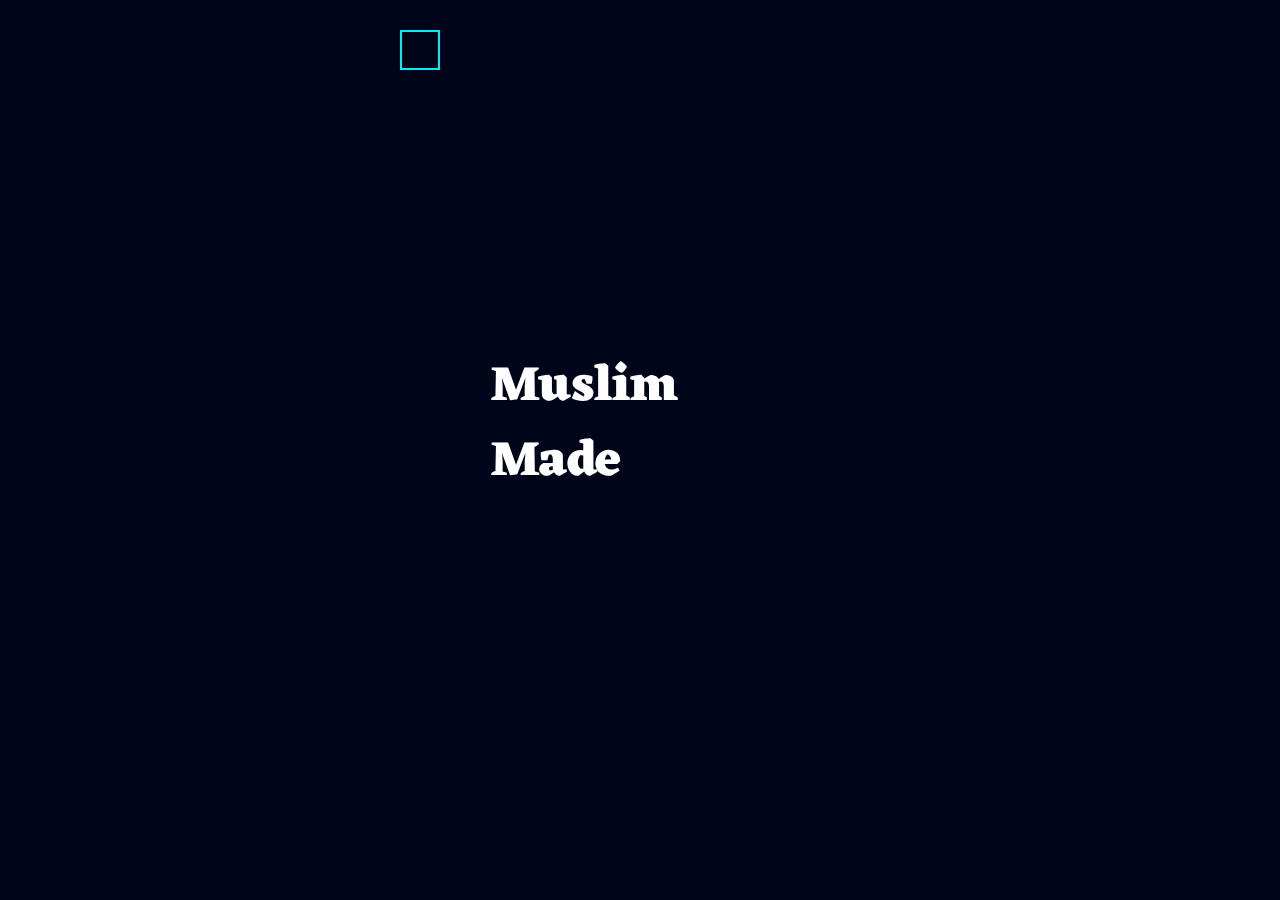
<file: Desktop/CompWeb/MM/muslimmade/index.html>
<!DOCTYPE html>
<html>
<head>
	<title>Muslim Made</title>
  <link rel="stylesheet" href="https://maxcdn.bootstrapcdn.com/bootstrap/4.0.0/css/bootstrap.min.css" integrity="sha384-Gn5384xqQ1aoWXA+058RXPxPg6fy4IWvTNh0E263XmFcJlSAwiGgFAW/dAiS6JXm" crossorigin="anonymous">
  <link rel="stylesheet" href="https://cdnjs.cloudflare.com/ajax/libs/font-awesome/4.7.0/css/font-awesome.min.css">
  <link href="https://fonts.googleapis.com/css?family=Poppins:600" rel="stylesheet">
  <link href="https://fonts.googleapis.com/css?family=Eczar" rel="stylesheet">
	<link rel="stylesheet" type="text/css" href="style.css">
  <link rel="stylesheet" type="text/css" href="landing.css">
</head>
<body>
  
<div class="landing-container">

<div class="rectangle" id="rec"></div>
<div class="rectangle" id="rec2"></div>
<div class="rectangle" id="rec3"></div>
<div class="rectangle" id="rec4"></div>
<div class="rectangle" id="rec5"></div>

 <div class="heading-container">
   <div class="heading">Muslim Made</div>
   <span class="tagline" id="mytagline">A Media Platform for the Ummah</span>
     <div class="col-md-3 col-sm-3 col-xs-6"> <a href="homepage.html" class="btn btn-sm animated-button thar-three">Continue</a> </div>
 </div>
 
</div>


     

<script src="https://code.jquery.com/jquery-3.2.1.slim.min.js" integrity="sha384-KJ3o2DKtIkvYIK3UENzmM7KCkRr/rE9/Qpg6aAZGJwFDMVNA/GpGFF93hXpG5KkN" crossorigin="anonymous"></script>
<script src="https://cdnjs.cloudflare.com/ajax/libs/popper.js/1.12.9/umd/popper.min.js" integrity="sha384-ApNbgh9B+Y1QKtv3Rn7W3mgPxhU9K/ScQsAP7hUibX39j7fakFPskvXusvfa0b4Q" crossorigin="anonymous"></script>
<script src="https://maxcdn.bootstrapcdn.com/bootstrap/4.0.0/js/bootstrap.min.js" integrity="sha384-JZR6Spejh4U02d8jOt6vLEHfe/JQGiRRSQQxSfFWpi1MquVdAyjUar5+76PVCmYl" crossorigin="anonymous">
</script>
<script type="text/javascript" src="script.js"></script>
</body>
</html>
</file>
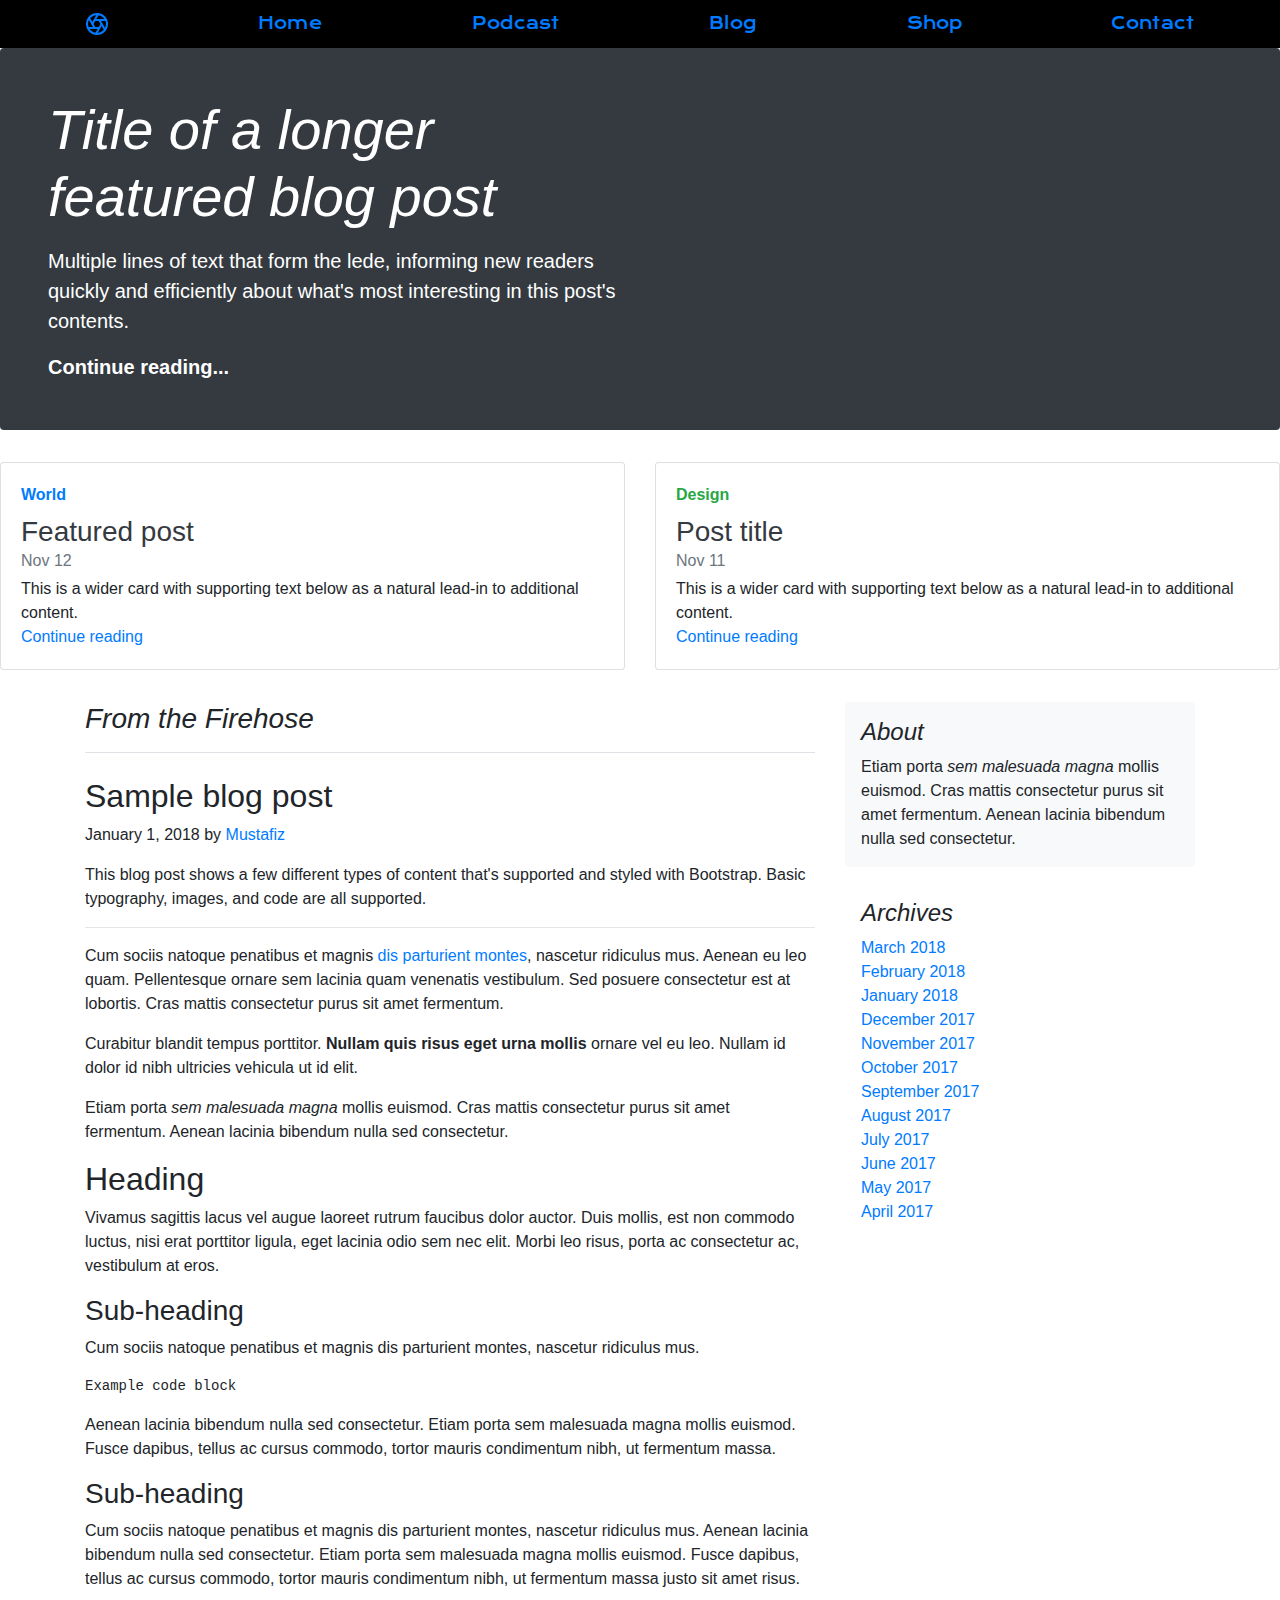
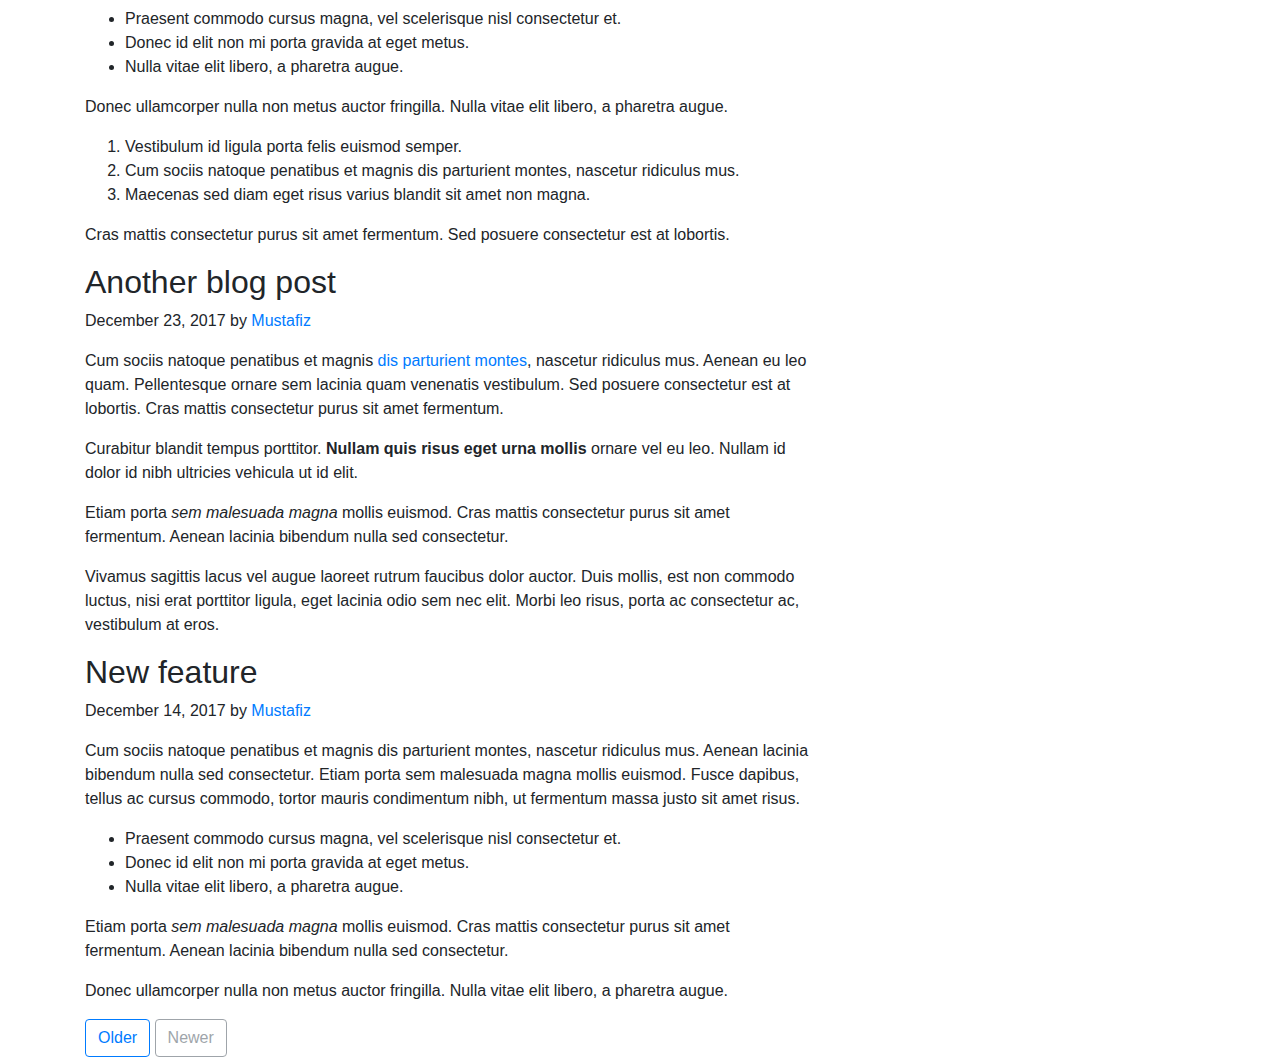
<file: Desktop/CompWeb/MM/muslimmade/blog.html>
<!DOCTYPE html>
<html>
<head>
	<title>Muslim Made - Blog</title>
  <link rel="stylesheet" href="https://maxcdn.bootstrapcdn.com/bootstrap/4.0.0/css/bootstrap.min.css" integrity="sha384-Gn5384xqQ1aoWXA+058RXPxPg6fy4IWvTNh0E263XmFcJlSAwiGgFAW/dAiS6JXm" crossorigin="anonymous">
  <link rel="stylesheet" href="https://cdnjs.cloudflare.com/ajax/libs/font-awesome/4.7.0/css/font-awesome.min.css">
  <link href="https://fonts.googleapis.com/css?family=Poppins:600" rel="stylesheet">
  <link href="https://fonts.googleapis.com/css?family=Krona+One" rel="stylesheet">
	<link rel="stylesheet" type="text/css" href="style.css">
</head>
<body>
  
<nav class="site-header py-1">
      <div class="container d-flex flex-column flex-md-row justify-content-between">
        <a class="py-2" href="#">
          <svg xmlns="http://www.w3.org/2000/svg" width="24" height="24" viewBox="0 0 24 24" fill="none" stroke="currentColor" stroke-width="2" stroke-linecap="round" stroke-linejoin="round" class="d-block mx-auto"><circle cx="12" cy="12" r="10"></circle><line x1="14.31" y1="8" x2="20.05" y2="17.94"></line><line x1="9.69" y1="8" x2="21.17" y2="8"></line><line x1="7.38" y1="12" x2="13.12" y2="2.06"></line><line x1="9.69" y1="16" x2="3.95" y2="6.06"></line><line x1="14.31" y1="16" x2="2.83" y2="16"></line><line x1="16.62" y1="12" x2="10.88" y2="21.94"></line></svg>
        </a>
        <a class="py-2 d-none d-md-inline-block" href="homepage.html">Home</a>
        <a class="py-2 d-none d-md-inline-block" href="podcast.html">Podcast</a>
        <a class="py-2 d-none d-md-inline-block" href="blog.html">Blog</a>
        <a class="py-2 d-none d-md-inline-block" href="shop.html">Shop</a>
        <a class="py-2 d-none d-md-inline-block" href="contact.html">Contact</a>
      </div>
    </nav>


      <div class="jumbotron p-3 p-md-5 text-white rounded bg-dark">
        <div class="col-md-6 px-0">
          <h1 class="display-4 font-italic">Title of a longer featured blog post</h1>
          <p class="lead my-3">Multiple lines of text that form the lede, informing new readers quickly and efficiently about what's most interesting in this post's contents.</p>
          <p class="lead mb-0"><a href="#" class="text-white font-weight-bold">Continue reading...</a></p>
        </div>
      </div>

      <div class="row mb-2">
        <div class="col-md-6">
          <div class="card flex-md-row mb-4 box-shadow h-md-250">
            <div class="card-body d-flex flex-column align-items-start">
              <strong class="d-inline-block mb-2 text-primary">World</strong>
              <h3 class="mb-0">
                <a class="text-dark" href="#">Featured post</a>
              </h3>
              <div class="mb-1 text-muted">Nov 12</div>
              <p class="card-text mb-auto">This is a wider card with supporting text below as a natural lead-in to additional content.</p>
              <a href="#">Continue reading</a>
            </div>
            
          </div>
        </div>
        <div class="col-md-6">
          <div class="card flex-md-row mb-4 box-shadow h-md-250">
            <div class="card-body d-flex flex-column align-items-start">
              <strong class="d-inline-block mb-2 text-success">Design</strong>
              <h3 class="mb-0">
                <a class="text-dark" href="#">Post title</a>
              </h3>
              <div class="mb-1 text-muted">Nov 11</div>
              <p class="card-text mb-auto">This is a wider card with supporting text below as a natural lead-in to additional content.</p>
              <a href="#">Continue reading</a>
            </div>
          
          </div>
        </div>
      </div>
    </div>

    <main role="main" class="container">
      <div class="row">
        <div class="col-md-8 blog-main">
          <h3 class="pb-3 mb-4 font-italic border-bottom">
            From the Firehose
          </h3>

          <div class="blog-post">
            <h2 class="blog-post-title">Sample blog post</h2>
            <p class="blog-post-meta">January 1, 2018 by <a href="#">Mustafiz</a></p>

            <p>This blog post shows a few different types of content that's supported and styled with Bootstrap. Basic typography, images, and code are all supported.</p>
            <hr>
            <p>Cum sociis natoque penatibus et magnis <a href="#">dis parturient montes</a>, nascetur ridiculus mus. Aenean eu leo quam. Pellentesque ornare sem lacinia quam venenatis vestibulum. Sed posuere consectetur est at lobortis. Cras mattis consectetur purus sit amet fermentum.</p>
            <blockquote>
              <p>Curabitur blandit tempus porttitor. <strong>Nullam quis risus eget urna mollis</strong> ornare vel eu leo. Nullam id dolor id nibh ultricies vehicula ut id elit.</p>
            </blockquote>
            <p>Etiam porta <em>sem malesuada magna</em> mollis euismod. Cras mattis consectetur purus sit amet fermentum. Aenean lacinia bibendum nulla sed consectetur.</p>
            <h2>Heading</h2>
            <p>Vivamus sagittis lacus vel augue laoreet rutrum faucibus dolor auctor. Duis mollis, est non commodo luctus, nisi erat porttitor ligula, eget lacinia odio sem nec elit. Morbi leo risus, porta ac consectetur ac, vestibulum at eros.</p>
            <h3>Sub-heading</h3>
            <p>Cum sociis natoque penatibus et magnis dis parturient montes, nascetur ridiculus mus.</p>
            <pre><code>Example code block</code></pre>
            <p>Aenean lacinia bibendum nulla sed consectetur. Etiam porta sem malesuada magna mollis euismod. Fusce dapibus, tellus ac cursus commodo, tortor mauris condimentum nibh, ut fermentum massa.</p>
            <h3>Sub-heading</h3>
            <p>Cum sociis natoque penatibus et magnis dis parturient montes, nascetur ridiculus mus. Aenean lacinia bibendum nulla sed consectetur. Etiam porta sem malesuada magna mollis euismod. Fusce dapibus, tellus ac cursus commodo, tortor mauris condimentum nibh, ut fermentum massa justo sit amet risus.</p>
            <ul>
              <li>Praesent commodo cursus magna, vel scelerisque nisl consectetur et.</li>
              <li>Donec id elit non mi porta gravida at eget metus.</li>
              <li>Nulla vitae elit libero, a pharetra augue.</li>
            </ul>
            <p>Donec ullamcorper nulla non metus auctor fringilla. Nulla vitae elit libero, a pharetra augue.</p>
            <ol>
              <li>Vestibulum id ligula porta felis euismod semper.</li>
              <li>Cum sociis natoque penatibus et magnis dis parturient montes, nascetur ridiculus mus.</li>
              <li>Maecenas sed diam eget risus varius blandit sit amet non magna.</li>
            </ol>
            <p>Cras mattis consectetur purus sit amet fermentum. Sed posuere consectetur est at lobortis.</p>
          </div><!-- /.blog-post -->

          <div class="blog-post">
            <h2 class="blog-post-title">Another blog post</h2>
            <p class="blog-post-meta">December 23, 2017 by <a href="#">Mustafiz</a></p>

            <p>Cum sociis natoque penatibus et magnis <a href="#">dis parturient montes</a>, nascetur ridiculus mus. Aenean eu leo quam. Pellentesque ornare sem lacinia quam venenatis vestibulum. Sed posuere consectetur est at lobortis. Cras mattis consectetur purus sit amet fermentum.</p>
            <blockquote>
              <p>Curabitur blandit tempus porttitor. <strong>Nullam quis risus eget urna mollis</strong> ornare vel eu leo. Nullam id dolor id nibh ultricies vehicula ut id elit.</p>
            </blockquote>
            <p>Etiam porta <em>sem malesuada magna</em> mollis euismod. Cras mattis consectetur purus sit amet fermentum. Aenean lacinia bibendum nulla sed consectetur.</p>
            <p>Vivamus sagittis lacus vel augue laoreet rutrum faucibus dolor auctor. Duis mollis, est non commodo luctus, nisi erat porttitor ligula, eget lacinia odio sem nec elit. Morbi leo risus, porta ac consectetur ac, vestibulum at eros.</p>
          </div><!-- /.blog-post -->

          <div class="blog-post">
            <h2 class="blog-post-title">New feature</h2>
            <p class="blog-post-meta">December 14, 2017 by <a href="#">Mustafiz</a></p>

            <p>Cum sociis natoque penatibus et magnis dis parturient montes, nascetur ridiculus mus. Aenean lacinia bibendum nulla sed consectetur. Etiam porta sem malesuada magna mollis euismod. Fusce dapibus, tellus ac cursus commodo, tortor mauris condimentum nibh, ut fermentum massa justo sit amet risus.</p>
            <ul>
              <li>Praesent commodo cursus magna, vel scelerisque nisl consectetur et.</li>
              <li>Donec id elit non mi porta gravida at eget metus.</li>
              <li>Nulla vitae elit libero, a pharetra augue.</li>
            </ul>
            <p>Etiam porta <em>sem malesuada magna</em> mollis euismod. Cras mattis consectetur purus sit amet fermentum. Aenean lacinia bibendum nulla sed consectetur.</p>
            <p>Donec ullamcorper nulla non metus auctor fringilla. Nulla vitae elit libero, a pharetra augue.</p>
          </div><!-- /.blog-post -->

          <nav class="blog-pagination">
            <a class="btn btn-outline-primary" href="#">Older</a>
            <a class="btn btn-outline-secondary disabled" href="#">Newer</a>
          </nav>

        </div><!-- /.blog-main -->

        <aside class="col-md-4 blog-sidebar">
          <div class="p-3 mb-3 bg-light rounded">
            <h4 class="font-italic">About</h4>
            <p class="mb-0">Etiam porta <em>sem malesuada magna</em> mollis euismod. Cras mattis consectetur purus sit amet fermentum. Aenean lacinia bibendum nulla sed consectetur.</p>
          </div>

          <div class="p-3">
            <h4 class="font-italic">Archives</h4>
            <ol class="list-unstyled mb-0">
              <li><a href="#">March 2018</a></li>
              <li><a href="#">February 2018</a></li>
              <li><a href="#">January 2018</a></li>
              <li><a href="#">December 2017</a></li>
              <li><a href="#">November 2017</a></li>
              <li><a href="#">October 2017</a></li>
              <li><a href="#">September 2017</a></li>
              <li><a href="#">August 2017</a></li>
              <li><a href="#">July 2017</a></li>
              <li><a href="#">June 2017</a></li>
              <li><a href="#">May 2017</a></li>
              <li><a href="#">April 2017</a></li>
            </ol>
          </div>

         
        </aside><!-- /.blog-sidebar -->

      </div><!-- /.row -->

    </main><!-- /.container -->



     

<script src="https://code.jquery.com/jquery-3.2.1.slim.min.js" integrity="sha384-KJ3o2DKtIkvYIK3UENzmM7KCkRr/rE9/Qpg6aAZGJwFDMVNA/GpGFF93hXpG5KkN" crossorigin="anonymous"></script>
<script src="https://cdnjs.cloudflare.com/ajax/libs/popper.js/1.12.9/umd/popper.min.js" integrity="sha384-ApNbgh9B+Y1QKtv3Rn7W3mgPxhU9K/ScQsAP7hUibX39j7fakFPskvXusvfa0b4Q" crossorigin="anonymous"></script>
<script src="https://maxcdn.bootstrapcdn.com/bootstrap/4.0.0/js/bootstrap.min.js" integrity="sha384-JZR6Spejh4U02d8jOt6vLEHfe/JQGiRRSQQxSfFWpi1MquVdAyjUar5+76PVCmYl" crossorigin="anonymous">
</script>
<script type="text/javascript" src="script.js"></script>
</body>
</html>
</file>
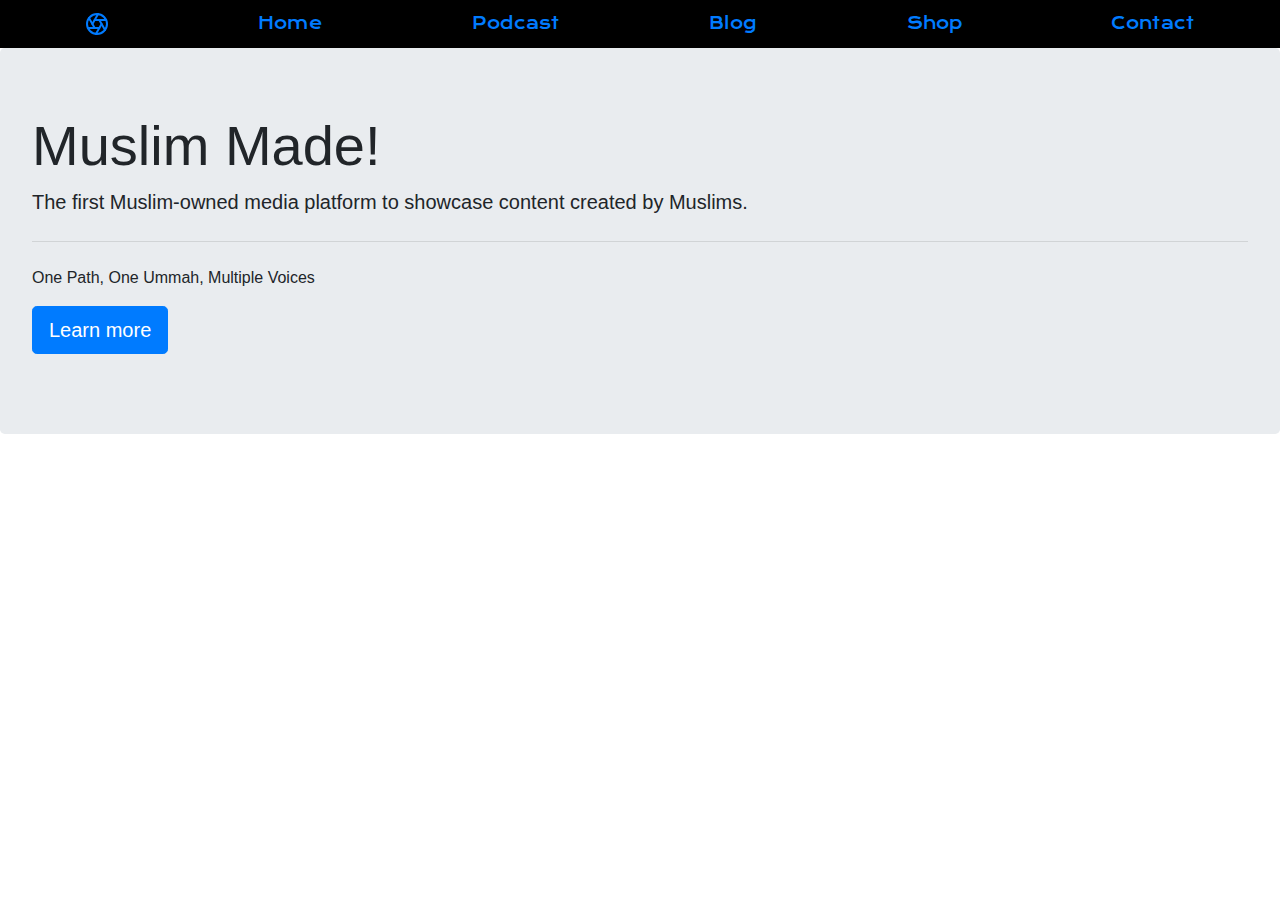
<file: Desktop/CompWeb/MM/muslimmade/homepage.html>
<!DOCTYPE html>
<html>
<head>
	<title>Muslim Made</title>
  <link rel="stylesheet" href="https://maxcdn.bootstrapcdn.com/bootstrap/4.0.0/css/bootstrap.min.css" integrity="sha384-Gn5384xqQ1aoWXA+058RXPxPg6fy4IWvTNh0E263XmFcJlSAwiGgFAW/dAiS6JXm" crossorigin="anonymous">
  <link rel="stylesheet" href="https://cdnjs.cloudflare.com/ajax/libs/font-awesome/4.7.0/css/font-awesome.min.css">
  <link href="https://fonts.googleapis.com/css?family=Poppins:600" rel="stylesheet">
  <link href="https://fonts.googleapis.com/css?family=Krona+One" rel="stylesheet">
	<link rel="stylesheet" type="text/css" href="style.css">
</head>
<body>
  
<nav class="site-header py-1">
      <div class="container d-flex flex-column flex-md-row justify-content-between">
        <a class="py-2" href="#">
          <svg xmlns="http://www.w3.org/2000/svg" width="24" height="24" viewBox="0 0 24 24" fill="none" stroke="currentColor" stroke-width="2" stroke-linecap="round" stroke-linejoin="round" class="d-block mx-auto"><circle cx="12" cy="12" r="10"></circle><line x1="14.31" y1="8" x2="20.05" y2="17.94"></line><line x1="9.69" y1="8" x2="21.17" y2="8"></line><line x1="7.38" y1="12" x2="13.12" y2="2.06"></line><line x1="9.69" y1="16" x2="3.95" y2="6.06"></line><line x1="14.31" y1="16" x2="2.83" y2="16"></line><line x1="16.62" y1="12" x2="10.88" y2="21.94"></line></svg>
        </a>
        <a class="py-2 d-none d-md-inline-block" href="homepage.html">Home</a>
        <a class="py-2 d-none d-md-inline-block" href="podcast.html">Podcast</a>
        <a class="py-2 d-none d-md-inline-block" href="blog.html">Blog</a>
        <a class="py-2 d-none d-md-inline-block" href="shop.html">Shop</a>
        <a class="py-2 d-none d-md-inline-block" href="contact.html">Contact</a>
      </div>
    </nav>

<div class="jumbotron">
  <h1 class="display-4">Muslim Made!</h1>
  <p class="lead">The first Muslim-owned media platform to showcase content created by Muslims.</p>
  <hr class="my-4">
  <p>One Path, One Ummah, Multiple Voices</p>
  <p class="lead">
    <a class="btn btn-primary btn-lg" href="podcasts.html" role="button">Learn more</a>
  </p>
 
</div>


     

<script src="https://code.jquery.com/jquery-3.2.1.slim.min.js" integrity="sha384-KJ3o2DKtIkvYIK3UENzmM7KCkRr/rE9/Qpg6aAZGJwFDMVNA/GpGFF93hXpG5KkN" crossorigin="anonymous"></script>
<script src="https://cdnjs.cloudflare.com/ajax/libs/popper.js/1.12.9/umd/popper.min.js" integrity="sha384-ApNbgh9B+Y1QKtv3Rn7W3mgPxhU9K/ScQsAP7hUibX39j7fakFPskvXusvfa0b4Q" crossorigin="anonymous"></script>
<script src="https://maxcdn.bootstrapcdn.com/bootstrap/4.0.0/js/bootstrap.min.js" integrity="sha384-JZR6Spejh4U02d8jOt6vLEHfe/JQGiRRSQQxSfFWpi1MquVdAyjUar5+76PVCmYl" crossorigin="anonymous">
</script>
<script type="text/javascript" src="script.js"></script>
</body>
</html>
</file>
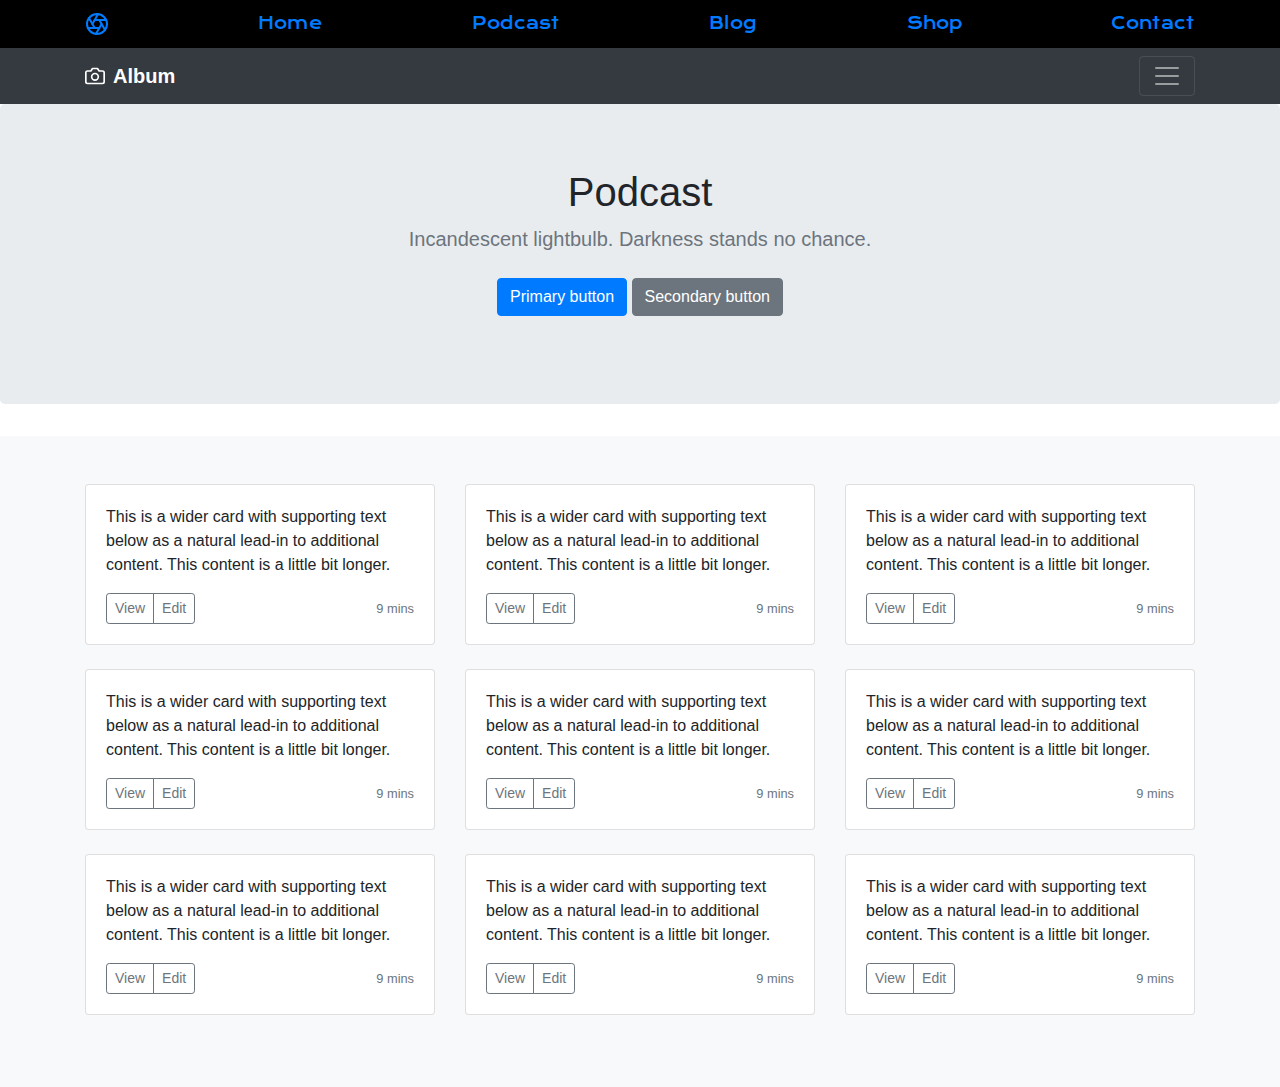
<file: Desktop/CompWeb/MM/muslimmade/podcast.html>
<!DOCTYPE html>
<html>
<head>
  <title>Muslim Made - Podcast</title>
  <link rel="stylesheet" href="https://maxcdn.bootstrapcdn.com/bootstrap/4.0.0/css/bootstrap.min.css" integrity="sha384-Gn5384xqQ1aoWXA+058RXPxPg6fy4IWvTNh0E263XmFcJlSAwiGgFAW/dAiS6JXm" crossorigin="anonymous">
  <link rel="stylesheet" href="https://cdnjs.cloudflare.com/ajax/libs/font-awesome/4.7.0/css/font-awesome.min.css">
  <link href="https://fonts.googleapis.com/css?family=Poppins:600" rel="stylesheet">
  <link href="https://fonts.googleapis.com/css?family=Krona+One" rel="stylesheet">
  <link rel="stylesheet" type="text/css" href="style.css">
</head>
<body>
  
<nav class="site-header py-1">
      <div class="container d-flex flex-column flex-md-row justify-content-between">
        <a class="py-2" href="#">
          <svg xmlns="http://www.w3.org/2000/svg" width="24" height="24" viewBox="0 0 24 24" fill="none" stroke="currentColor" stroke-width="2" stroke-linecap="round" stroke-linejoin="round" class="d-block mx-auto"><circle cx="12" cy="12" r="10"></circle><line x1="14.31" y1="8" x2="20.05" y2="17.94"></line><line x1="9.69" y1="8" x2="21.17" y2="8"></line><line x1="7.38" y1="12" x2="13.12" y2="2.06"></line><line x1="9.69" y1="16" x2="3.95" y2="6.06"></line><line x1="14.31" y1="16" x2="2.83" y2="16"></line><line x1="16.62" y1="12" x2="10.88" y2="21.94"></line></svg>
        </a>
        <a class="py-2 d-none d-md-inline-block" href="homepage.html">Home</a>
        <a class="py-2 d-none d-md-inline-block" href="podcast.html">Podcast</a>
        <a class="py-2 d-none d-md-inline-block" href="blog.html">Blog</a>
        <a class="py-2 d-none d-md-inline-block" href="shop.html">Shop</a>
        <a class="py-2 d-none d-md-inline-block" href="contact.html">Contact</a>
      </div>
    </nav>

     <header>
      <div class="collapse bg-dark" id="navbarHeader">
        <div class="container">
          <div class="row">
            <div class="col-sm-8 col-md-7 py-4">
              <h4 class="text-white">About</h4>
              <p class="text-muted">Add some information about the album below, the author, or any other background context. Make it a few sentences long so folks can pick up some informative tidbits. Then, link them off to some social networking sites or contact information.</p>
            </div>
            <div class="col-sm-4 offset-md-1 py-4">
              <h4 class="text-white">Contact</h4>
              <ul class="list-unstyled">
                <li><a href="#" class="text-white">Follow on Twitter</a></li>
                <li><a href="#" class="text-white">Like on Facebook</a></li>
                <li><a href="#" class="text-white">Email me</a></li>
              </ul>
            </div>
          </div>
        </div>
      </div>
      <div class="navbar navbar-dark bg-dark box-shadow">
        <div class="container d-flex justify-content-between">
          <a href="#" class="navbar-brand d-flex align-items-center">
            <svg xmlns="http://www.w3.org/2000/svg" width="20" height="20" viewBox="0 0 24 24" fill="none" stroke="currentColor" stroke-width="2" stroke-linecap="round" stroke-linejoin="round" class="mr-2"><path d="M23 19a2 2 0 0 1-2 2H3a2 2 0 0 1-2-2V8a2 2 0 0 1 2-2h4l2-3h6l2 3h4a2 2 0 0 1 2 2z"></path><circle cx="12" cy="13" r="4"></circle></svg>
            <strong>Album</strong>
          </a>
          <button class="navbar-toggler" type="button" data-toggle="collapse" data-target="#navbarHeader" aria-controls="navbarHeader" aria-expanded="false" aria-label="Toggle navigation">
            <span class="navbar-toggler-icon"></span>
          </button>
        </div>
      </div>
    </header>

    <main role="main">

      <section class="jumbotron text-center">
        <div class="container">
          <h1 class="jumbotron-heading">Podcast</h1>
          <p class="lead text-muted">Incandescent lightbulb. Darkness stands no chance.</p>
          <p>
            <a href="#" class="btn btn-primary my-2">Primary button</a>
            <a href="#" class="btn btn-secondary my-2">Secondary button</a>
          </p>
        </div>
      </section>

      <div class="album py-5 bg-light">
        <div class="container">

          <div class="row">
            <div class="col-md-4">
              <div class="card mb-4 box-shadow">
            
                <div class="card-body">
                  <p class="card-text">This is a wider card with supporting text below as a natural lead-in to additional content. This content is a little bit longer.</p>
                  <div class="d-flex justify-content-between align-items-center">
                    <div class="btn-group">
                      <button type="button" class="btn btn-sm btn-outline-secondary">View</button>
                      <button type="button" class="btn btn-sm btn-outline-secondary">Edit</button>
                    </div>
                    <small class="text-muted">9 mins</small>
                  </div>
                </div>
              </div>
            </div>
            <div class="col-md-4">
              <div class="card mb-4 box-shadow">
                
                <div class="card-body">
                  <p class="card-text">This is a wider card with supporting text below as a natural lead-in to additional content. This content is a little bit longer.</p>
                  <div class="d-flex justify-content-between align-items-center">
                    <div class="btn-group">
                      <button type="button" class="btn btn-sm btn-outline-secondary">View</button>
                      <button type="button" class="btn btn-sm btn-outline-secondary">Edit</button>
                    </div>
                    <small class="text-muted">9 mins</small>
                  </div>
                </div>
              </div>
            </div>
            <div class="col-md-4">
              <div class="card mb-4 box-shadow">
                
                <div class="card-body">
                  <p class="card-text">This is a wider card with supporting text below as a natural lead-in to additional content. This content is a little bit longer.</p>
                  <div class="d-flex justify-content-between align-items-center">
                    <div class="btn-group">
                      <button type="button" class="btn btn-sm btn-outline-secondary">View</button>
                      <button type="button" class="btn btn-sm btn-outline-secondary">Edit</button>
                    </div>
                    <small class="text-muted">9 mins</small>
                  </div>
                </div>
              </div>
            </div>

            <div class="col-md-4">
              <div class="card mb-4 box-shadow">
               
                <div class="card-body">
                  <p class="card-text">This is a wider card with supporting text below as a natural lead-in to additional content. This content is a little bit longer.</p>
                  <div class="d-flex justify-content-between align-items-center">
                    <div class="btn-group">
                      <button type="button" class="btn btn-sm btn-outline-secondary">View</button>
                      <button type="button" class="btn btn-sm btn-outline-secondary">Edit</button>
                    </div>
                    <small class="text-muted">9 mins</small>
                  </div>
                </div>
              </div>
            </div>
            <div class="col-md-4">
              <div class="card mb-4 box-shadow">
               
                <div class="card-body">
                  <p class="card-text">This is a wider card with supporting text below as a natural lead-in to additional content. This content is a little bit longer.</p>
                  <div class="d-flex justify-content-between align-items-center">
                    <div class="btn-group">
                      <button type="button" class="btn btn-sm btn-outline-secondary">View</button>
                      <button type="button" class="btn btn-sm btn-outline-secondary">Edit</button>
                    </div>
                    <small class="text-muted">9 mins</small>
                  </div>
                </div>
              </div>
            </div>
            <div class="col-md-4">
              <div class="card mb-4 box-shadow">
               
                <div class="card-body">
                  <p class="card-text">This is a wider card with supporting text below as a natural lead-in to additional content. This content is a little bit longer.</p>
                  <div class="d-flex justify-content-between align-items-center">
                    <div class="btn-group">
                      <button type="button" class="btn btn-sm btn-outline-secondary">View</button>
                      <button type="button" class="btn btn-sm btn-outline-secondary">Edit</button>
                    </div>
                    <small class="text-muted">9 mins</small>
                  </div>
                </div>
              </div>
            </div>

            <div class="col-md-4">
              <div class="card mb-4 box-shadow">
             
                <div class="card-body">
                  <p class="card-text">This is a wider card with supporting text below as a natural lead-in to additional content. This content is a little bit longer.</p>
                  <div class="d-flex justify-content-between align-items-center">
                    <div class="btn-group">
                      <button type="button" class="btn btn-sm btn-outline-secondary">View</button>
                      <button type="button" class="btn btn-sm btn-outline-secondary">Edit</button>
                    </div>
                    <small class="text-muted">9 mins</small>
                  </div>
                </div>
              </div>
            </div>
            <div class="col-md-4">
              <div class="card mb-4 box-shadow">
               
                <div class="card-body">
                  <p class="card-text">This is a wider card with supporting text below as a natural lead-in to additional content. This content is a little bit longer.</p>
                  <div class="d-flex justify-content-between align-items-center">
                    <div class="btn-group">
                      <button type="button" class="btn btn-sm btn-outline-secondary">View</button>
                      <button type="button" class="btn btn-sm btn-outline-secondary">Edit</button>
                    </div>
                    <small class="text-muted">9 mins</small>
                  </div>
                </div>
              </div>
            </div>
            <div class="col-md-4">
              <div class="card mb-4 box-shadow">
               
                <div class="card-body">
                  <p class="card-text">This is a wider card with supporting text below as a natural lead-in to additional content. This content is a little bit longer.</p>
                  <div class="d-flex justify-content-between align-items-center">
                    <div class="btn-group">
                      <button type="button" class="btn btn-sm btn-outline-secondary">View</button>
                      <button type="button" class="btn btn-sm btn-outline-secondary">Edit</button>
                    </div>
                    <small class="text-muted">9 mins</small>
                  </div>
                </div>
              </div>
            </div>
          </div>
        </div>
      </div>

    </main>



     

<script src="https://code.jquery.com/jquery-3.2.1.slim.min.js" integrity="sha384-KJ3o2DKtIkvYIK3UENzmM7KCkRr/rE9/Qpg6aAZGJwFDMVNA/GpGFF93hXpG5KkN" crossorigin="anonymous"></script>
<script src="https://cdnjs.cloudflare.com/ajax/libs/popper.js/1.12.9/umd/popper.min.js" integrity="sha384-ApNbgh9B+Y1QKtv3Rn7W3mgPxhU9K/ScQsAP7hUibX39j7fakFPskvXusvfa0b4Q" crossorigin="anonymous"></script>
<script src="https://maxcdn.bootstrapcdn.com/bootstrap/4.0.0/js/bootstrap.min.js" integrity="sha384-JZR6Spejh4U02d8jOt6vLEHfe/JQGiRRSQQxSfFWpi1MquVdAyjUar5+76PVCmYl" crossorigin="anonymous">
</script>
<script type="text/javascript" src="script.js"></script>
</body>
</html>
</file>
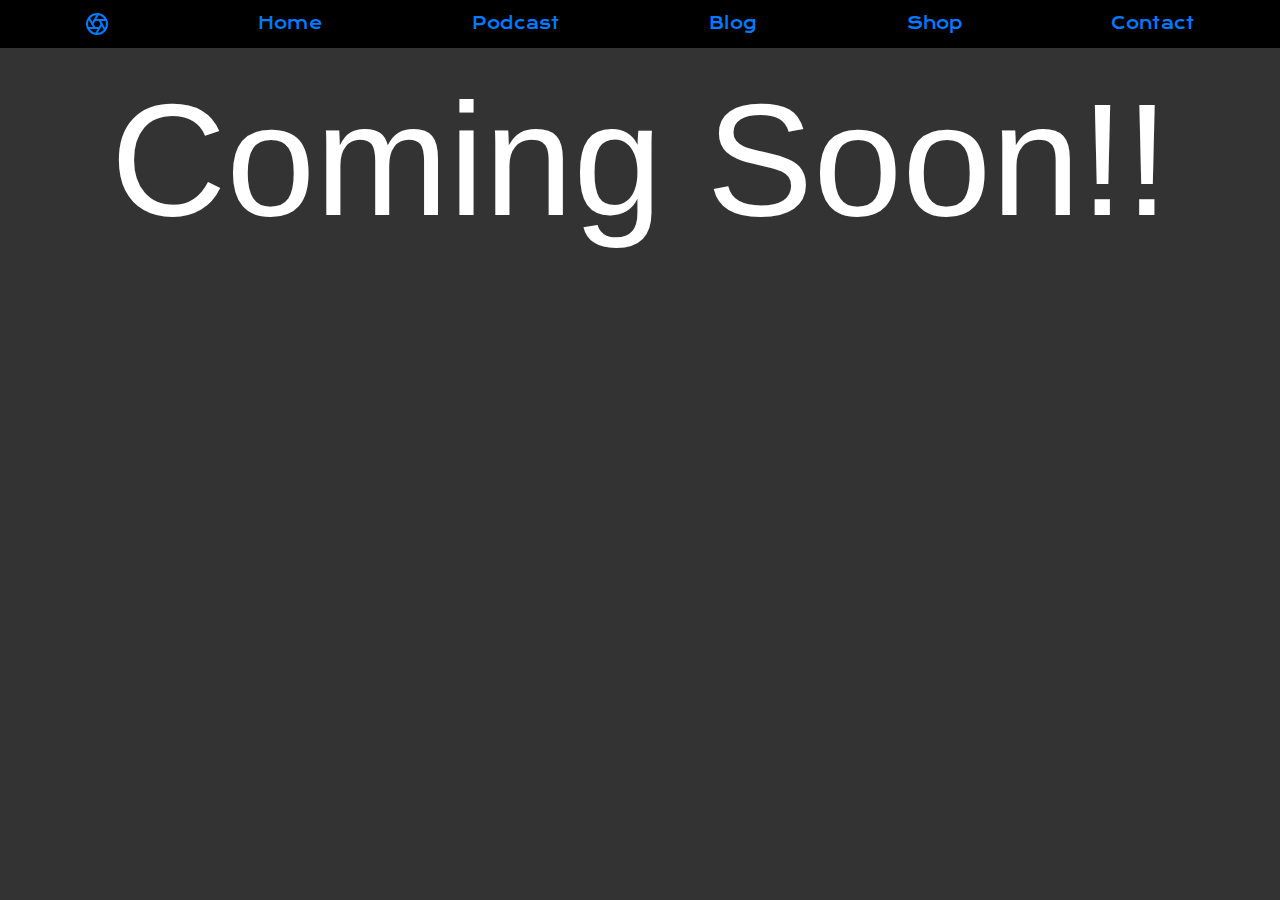
<file: Desktop/CompWeb/MM/muslimmade/shop.html>
<!DOCTYPE html>
<html>
<head>
	<title>Muslim Made - Shop</title>
  <link rel="stylesheet" href="https://maxcdn.bootstrapcdn.com/bootstrap/4.0.0/css/bootstrap.min.css" integrity="sha384-Gn5384xqQ1aoWXA+058RXPxPg6fy4IWvTNh0E263XmFcJlSAwiGgFAW/dAiS6JXm" crossorigin="anonymous">
  <link rel="stylesheet" href="https://cdnjs.cloudflare.com/ajax/libs/font-awesome/4.7.0/css/font-awesome.min.css">
  <link href="https://fonts.googleapis.com/css?family=Poppins:600" rel="stylesheet">
  <link href="https://fonts.googleapis.com/css?family=Krona+One" rel="stylesheet">
	<link rel="stylesheet" type="text/css" href="style.css">
  <link rel="stylesheet" type="text/css" href="shop.css">
</head>
<body>
  
<nav class="site-header py-1">
      <div class="container d-flex flex-column flex-md-row justify-content-between">
        <a class="py-2" href="#">
          <svg xmlns="http://www.w3.org/2000/svg" width="24" height="24" viewBox="0 0 24 24" fill="none" stroke="currentColor" stroke-width="2" stroke-linecap="round" stroke-linejoin="round" class="d-block mx-auto"><circle cx="12" cy="12" r="10"></circle><line x1="14.31" y1="8" x2="20.05" y2="17.94"></line><line x1="9.69" y1="8" x2="21.17" y2="8"></line><line x1="7.38" y1="12" x2="13.12" y2="2.06"></line><line x1="9.69" y1="16" x2="3.95" y2="6.06"></line><line x1="14.31" y1="16" x2="2.83" y2="16"></line><line x1="16.62" y1="12" x2="10.88" y2="21.94"></line></svg>
        </a>
        <a class="py-2 d-none d-md-inline-block" href="homepage.html">Home</a>
        <a class="py-2 d-none d-md-inline-block" href="podcast.html">Podcast</a>
        <a class="py-2 d-none d-md-inline-block" href="blog.html">Blog</a>
        <a class="py-2 d-none d-md-inline-block" href="shop.html">Shop</a>
        <a class="py-2 d-none d-md-inline-block" href="contact.html">Contact</a>
      </div>
    </nav>
    
    <div class="text-container">
    <div class="cover-container d-flex h-100 p-3 mx-auto flex-column">
 

      <main role="main" class="inner cover">
        <h1 class="cover-heading">Coming Soon!!</h1>
       
      </main>

   </div>
   </div>

     

<script src="https://code.jquery.com/jquery-3.2.1.slim.min.js" integrity="sha384-KJ3o2DKtIkvYIK3UENzmM7KCkRr/rE9/Qpg6aAZGJwFDMVNA/GpGFF93hXpG5KkN" crossorigin="anonymous"></script>
<script src="https://cdnjs.cloudflare.com/ajax/libs/popper.js/1.12.9/umd/popper.min.js" integrity="sha384-ApNbgh9B+Y1QKtv3Rn7W3mgPxhU9K/ScQsAP7hUibX39j7fakFPskvXusvfa0b4Q" crossorigin="anonymous"></script>
<script src="https://maxcdn.bootstrapcdn.com/bootstrap/4.0.0/js/bootstrap.min.js" integrity="sha384-JZR6Spejh4U02d8jOt6vLEHfe/JQGiRRSQQxSfFWpi1MquVdAyjUar5+76PVCmYl" crossorigin="anonymous">
</script>
<script type="text/javascript" src="script.js"></script>
</body>
</html>
</file>
<file: Desktop/CompWeb/MM/muslimmade/style.css>
.site-header  {
	background: black;
}


.site-header a {
     font-family: 'Krona One', sans-serif;
}
</file>
<file: Desktop/CompWeb/MM/muslimmade/shop.css>
body{
	background: #323332;
}


h1{
	color: #ffffff;
	font-size: 10rem;
}


.text-container{
	text-align: center;

}
</file>
<file: Desktop/CompWeb/MM/muslimmade/landing.css>
a.animated-button.thar-three {
	color: #fff;
	cursor: pointer;
	display: block;
	position: relative;
	border: 2px solid #F7CA18;
	transition: all 0.4s cubic-bezier(0.42, 0, 0.58, 1);
0s;
}
a.animated-button.thar-three:hover {
	color: #000 !important;
	background-color: transparent;
	text-shadow: nthree;
}
a.animated-button.thar-three:hover:before {
	left: 0%;
	right: auto;
	width: 100%;
}
a.animated-button.thar-three:before {
	display: block;
	position: absolute;
	top: 0px;
	right: 0px;
	height: 100%;
	width: 0px;
	z-index: -1;
	content: '';
	color: #000 !important;
	background: #F7CA18;
	transition: all 0.4s cubic-bezier(0.42, 0, 0.58, 1);
0s;
}

a {
	width: 100px;
	opacity:0;  
  -webkit-animation:fadeIn ease-in 1;   
  -moz-animation:fadeIn ease-in 1;
  animation:fadeIn ease-in 1;

  -webkit-animation-fill-mode:forwards; 
  -moz-animation-fill-mode:forwards;
  animation-fill-mode:forwards;

  -webkit-animation-duration: 6s;
  -moz-animation-duration:6s;
  animation-duration:6s;
   font-family: 'Eczar', serif;

}

.heading-container{
	position: absolute;
  width: 300px;
  height: 200px;
  z-index: 15;
  top: 50%;
  left: 50%;
  margin: -100px 0 0 -150px;
  color: #fefefe;

}


.heading{
	      font-weight: 900;
    font-family: 'Eczar', serif;
    letter-spacing: -0.2px;
    font-size: 50px;
}


.tagline{
    font-weight: 400;
    text-transform: uppercase;
  font-family: 'Eczar', serif;    
  font-size: 20px;
}

.rectangle{
    width:40px;
    height:40px;
    border: 2px solid #01edf7;
    top: 30px;
    left: 200px;
   display: flex;
   justify-content: space-between;
   position: absolute;
}




#rec {
	margin-bottom: 200px;
	margin-left: 200px;
 transiton: width 2s;
	animation: 25s ease-out 0s 1 grow, 25s ease-out 0s 1 spin;
	-webkit-animation: 25s ease-out 0s 1 grow, 25s ease-out 0s 1 spin;
	-moz-animation: 25s ease-out 0s 1 grow, 25s ease-out 0s 1 spin;
   -webkit-animation-fill-mode: forwards;
   animation-fill-mode: forwards;
   -moz-animation-fill-mode: forwards;
}

#rec2 {
  margin-left: 200px;
   transiton: width 2s;
	animation: 30s ease-out 0s 1 grow, 35s ease-out 0s 1 spin2;
	-webkit-animation: 30s ease-out 0s 1 grow, 35s ease-out 0s 1 spin2;
	-moz-animation: 30s ease-out 0s 1 grow, 35s ease-out 0s 1 spin2;
   -webkit-animation-fill-mode: forwards;
   animation-fill-mode: forwards;
   -moz-animation-fill-mode: forwards;
}

#rec3 {
  margin-left: 200px;
  margin-bottom: 200px;
   transiton: width 2s;
	animation: 20s ease-out 0s 1 grow, 25s ease-out 0s 1 spinz;
	-webkit-animation: 20s ease-out 0s 1 grow, 25s ease-out 0s 1 spinz;
	-moz-animation: 20s ease-out 0s 1 grow, 25s ease-out 0s 1 spinz;
   -webkit-animation-fill-mode: forwards;
   -moz-animation-fill-mode: forwards;
   animation-fill-mode: forwards;

}

#rec4 {
  margin-left: 200px;
  margin-bottom: 200px;
   transiton: width 2s;
	animation: 35s ease-out 0s 1 grow, 40s ease-out 0s 1 spins;
	-webkit-animation: 35s ease-out 0s 1 grow, 40s ease-out 0s 1 spins;
	-moz-animation: 35s ease-out 0s 1 grow, 40s ease-out 0s 1 spins;
   -webkit-animation-fill-mode: forwards;
   -moz-animation-fill-mode: forwards;
   animation-fill-mode: forwards;

}

#rec5 {
  margin-left: 200px;
  margin-bottom: 200px;
   transiton: width 2s;
	animation: 45s ease-out 0s 1 grow, 50s ease-out 0s 1 spin1;
	-webkit-animation: 45s ease-out 0s 1 grow, 50s ease-out 0s 1 spin1;
	-moz-animation: 45s ease-out 0s 1 grow, 50s ease-out 0s 1 spin1;
   -webkit-animation-fill-mode: forwards;
   -moz-animation-fill-mode: forwards;
   animation-fill-mode: forwards;

}

.tagline{
opacity:0;  
  -webkit-animation:fadeIn ease-in 1;   
  -moz-animation:fadeIn ease-in 1;
  animation:fadeIn ease-in 1;

  -webkit-animation-fill-mode:forwards; 
  -moz-animation-fill-mode:forwards;
  animation-fill-mode:forwards;

  -webkit-animation-duration: 4s;
  -moz-animation-duration:4s;
  animation-duration:4s;
}


@-webkit-keyframes fadeIn { from { opacity:0; } to { opacity:1; } }
@-moz-keyframes fadeIn { from { opacity:0; } to { opacity:1; } }
@keyframes fadeIn { from { opacity:0; } to { opacity:1; } }

body{
	height: auto;
	width: 100%;
	background: #01051a;
	
}



@-moz-keyframes spin {
    from { -moz-transform: rotate(0deg); }
    to { -moz-transform: rotate(230deg); }
}
@-webkit-keyframes spin {
    from { -webkit-transform: rotate(0deg); }
    to { -webkit-transform: rotate(230deg); }
}
@keyframes spin {
    from {transform:rotate(0deg);}
    to {transform:rotate(230deg);}
}


@-moz-keyframes spinz {
    from { -moz-transform: rotate(0deg); }
    to { -moz-transform: rotate(210deg); }
}
@-webkit-keyframes spinz {
    from { -webkit-transform: rotate(0deg); }
    to { -webkit-transform: rotate(210deg); }
}
@keyframes spinz {
    from {transform:rotate(0deg);}
    to {transform:rotate(210deg);}
}

@-moz-keyframes spins {
    from { -moz-transform: rotate(0deg); }
    to { -moz-transform: rotate(250deg); }
}
@-webkit-keyframes spins {
    from { -webkit-transform: rotate(0deg); }
    to { -webkit-transform: rotate(250deg); }
}
@keyframes spins {
    from {transform:rotate(0deg);}
    to {transform:rotate(250deg);}
}

@-moz-keyframes spin1 {
    from { -moz-transform: rotate(0deg); }
    to { -moz-transform: rotate(270deg); }
}
@-webkit-keyframes spin1 {
    from { -webkit-transform: rotate(0deg); }
    to { -webkit-transform: rotate(270deg); }
}
@keyframes spin1 {
    from {transform:rotate(0deg);}
    to {transform:rotate(270deg);}
}

@-moz-keyframes spin2 {
    from { -moz-transform: rotate(0deg); }
    to { -moz-transform: rotate(190deg); }
}
@-webkit-keyframes spin2 {
    from { -webkit-transform: rotate(0deg); }
    to { -webkit-transform: rotate(190deg); }
}
@keyframes spin2 {
    from {transform:rotate(0deg);}
    to {transform:rotate(190deg);}
}




@-moz-keyframes grow {
   from {width: 40px; height: 40px;}
to {width: 500px; height: 500px;} 
}
@-webkit-keyframes grow {
 from {width: 40px; height: 40px;}
to {width: 500px; height: 500px;} 
}
@keyframes grow {
   from {width: 40px; height: 40px;}
to {width: 500px; height: 500px;} 
}
</file>
